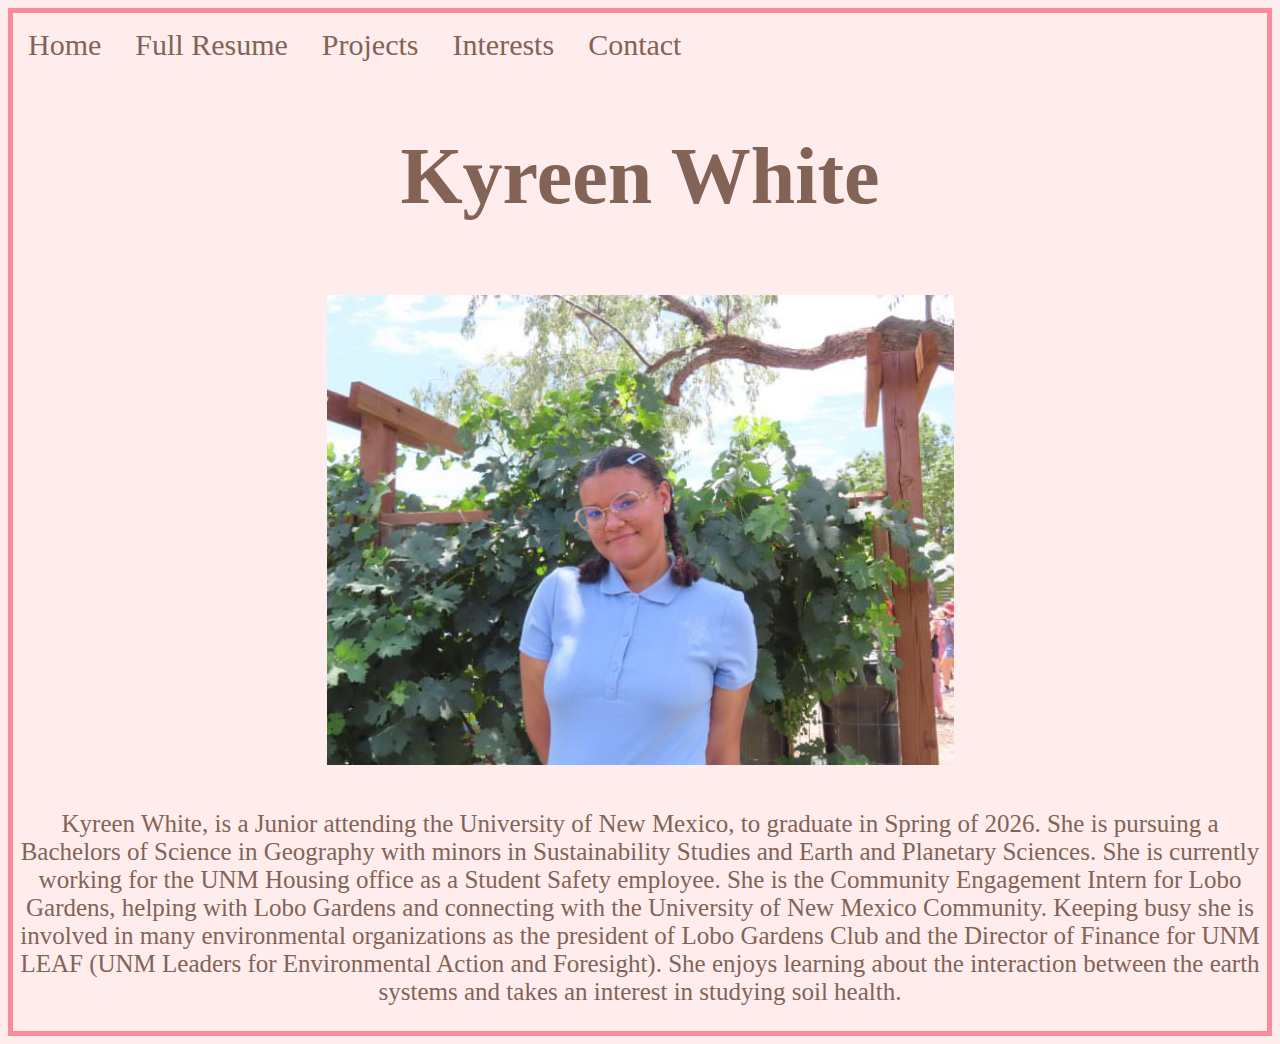
<file: MyPersonalWebsite/index.html>
<!DOCTYPE html>
<html lang="en">

<head>
  <title>Kyreen White</title>
  <meta charset="utf-8">
  <link rel="stylesheet" href="personalwebsite.css">

 <!-- <style>
    /* Remove the navbar's default margin-bottom and rounded borders */
    .navbar {
      margin-bottom: 0;
      border-radius: 0;
      font-size: 30px;
      background-color: yellow;
    }
  </style> -->
</head>
<body>

  <nav>
    <li class="active"><a href="index.html">Home</a></li>
    <li><a href="Resume.html">Full Resume</a></li>
    <li><a href="projects.html">Projects</a></li>
    <li><a href='intrests.html'>Interests</a></li>
    <li><a href="contact.html">Contact</a></li>
  </nav>

  <h1>Kyreen White</h1>
  <img src="Kyreen White.JPG">
  <p>Kyreen White, is a Junior attending the University of New Mexico, to graduate in Spring of 2026. She  is pursuing a Bachelors of Science in Geography with minors in Sustainability Studies and Earth and Planetary Sciences. She is currently working for the UNM Housing office as a Student Safety employee. She is the Community Engagement Intern for Lobo Gardens, helping with Lobo Gardens and connecting with the University of New Mexico Community. Keeping busy she is involved in many environmental organizations as the president of Lobo Gardens Club and the Director of Finance for UNM LEAF (UNM Leaders for Environmental Action and Foresight). She enjoys learning about the interaction between the earth systems and takes an interest in studying soil health.</p>
  <!-- <a href="intrests.html">
    <button>here</button>
  </a> -->

</body>

</html>
</file>
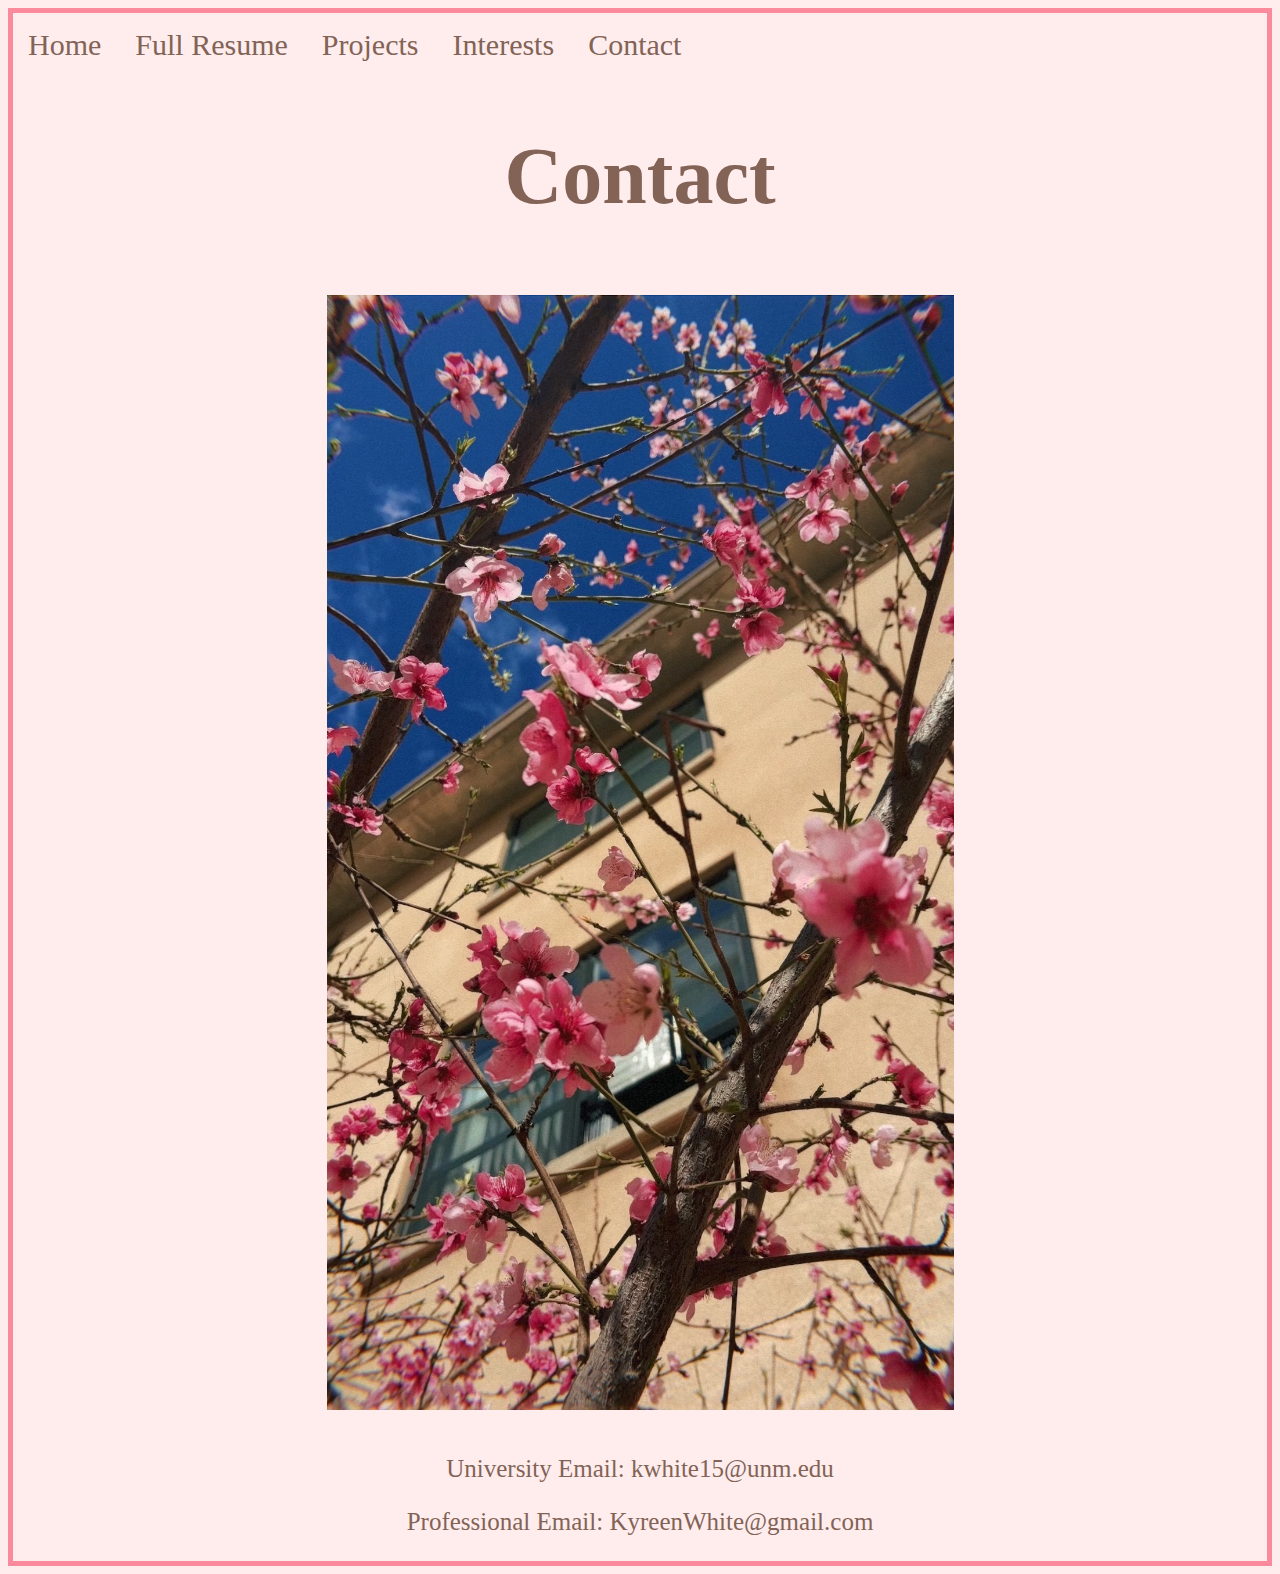
<file: MyPersonalWebsite/contact.html>
<!DOCTYPE html>
<html lang="en">

<head>
  <title>Kyreen White</title>
  <meta charset="utf-8">
  <link rel="stylesheet" href="personalwebsite.css">
</head>
<body>

  <nav>
    <li class="active"><a href="index.html">Home</a></li>
    <li><a href="Resume.html">Full Resume</a></li>
    <li><a href="projects.html">Projects</a></li>
    <li><a href='intrests.html'>Interests</a></li>
    <li><a href="contact.html">Contact</a></li>
  </nav>

  <h1>Contact</h1>
  <img src="PinkFlowers.JPEG" class="flower">
  <p>University Email: kwhite15@unm.edu</p>
  <p>Professional Email: KyreenWhite@gmail.com</p>

</body>

</html>
</file>
<file: MyPersonalWebsite/personalwebsite.css>
html {
    font-family: 'Times New Roman', Times, serif;
}

body {
    background-color: rgb(255, 237, 237);
    border-style: solid;
    border-color: rgb(252, 138, 157);
    border-width: 5px;
}

h1 {
    text-align: center;
    font-size: 80px;
    color: rgb(130, 99, 86);
}
h2 {
    text-align: center;
    font-size: 40px;
    color: rgb(130, 99, 86);
    margin: 30px;
}
p {
    text-align: center;
    color: rgb(130, 99, 86);
    font-size: 25px;
    border-color: black;
    border-width: 5px;
}
nav {
    display: block;
    /* background: rgb(247, 192, 201); */
    margin: none;
    /* border-style: solid;
    border-color:rgb(130, 99, 86);
    border-width: 5px;
    margin: 0;
    padding: 0;*/
}

li {
    display: inline-block;
    font-size: 30px;
    margin: 15px;
}
 
a {
    color: rgb(130, 99, 86);
    text-decoration: none;
}

a:hover {
    color: rgb(252, 138, 157);
}

img {
    display: block;
    margin-left: auto;
    margin-right: auto;
    width: 50%;
    padding: 20px;
}
object {
    display: block;
    margin-left: auto;
    margin-right: auto;
    padding: 20px;
    width: 75%;
    zoom: 100%;
}
p.note{
    text-align: left;
    color: rgb(130, 99, 86);
    font-size: 15px;
    margin: 20px;
    border-color: black;
    border: 5px;
}
video {
    display: block;
    margin-left: auto;
    margin-right: auto;
    width: 80%;
    height: 90%;
    padding: 30px;
}
img.hokona {
    display: block;
    margin-left: auto;
    margin-right: auto;
    width: 80%;
    padding: 20px;
}
p.discription {
    text-align: center;
    color: rgb(130, 99, 86);
    font-size: 20px;
}
video.worm {
    height: 600px; 
    width: 300px;
}
</file>
